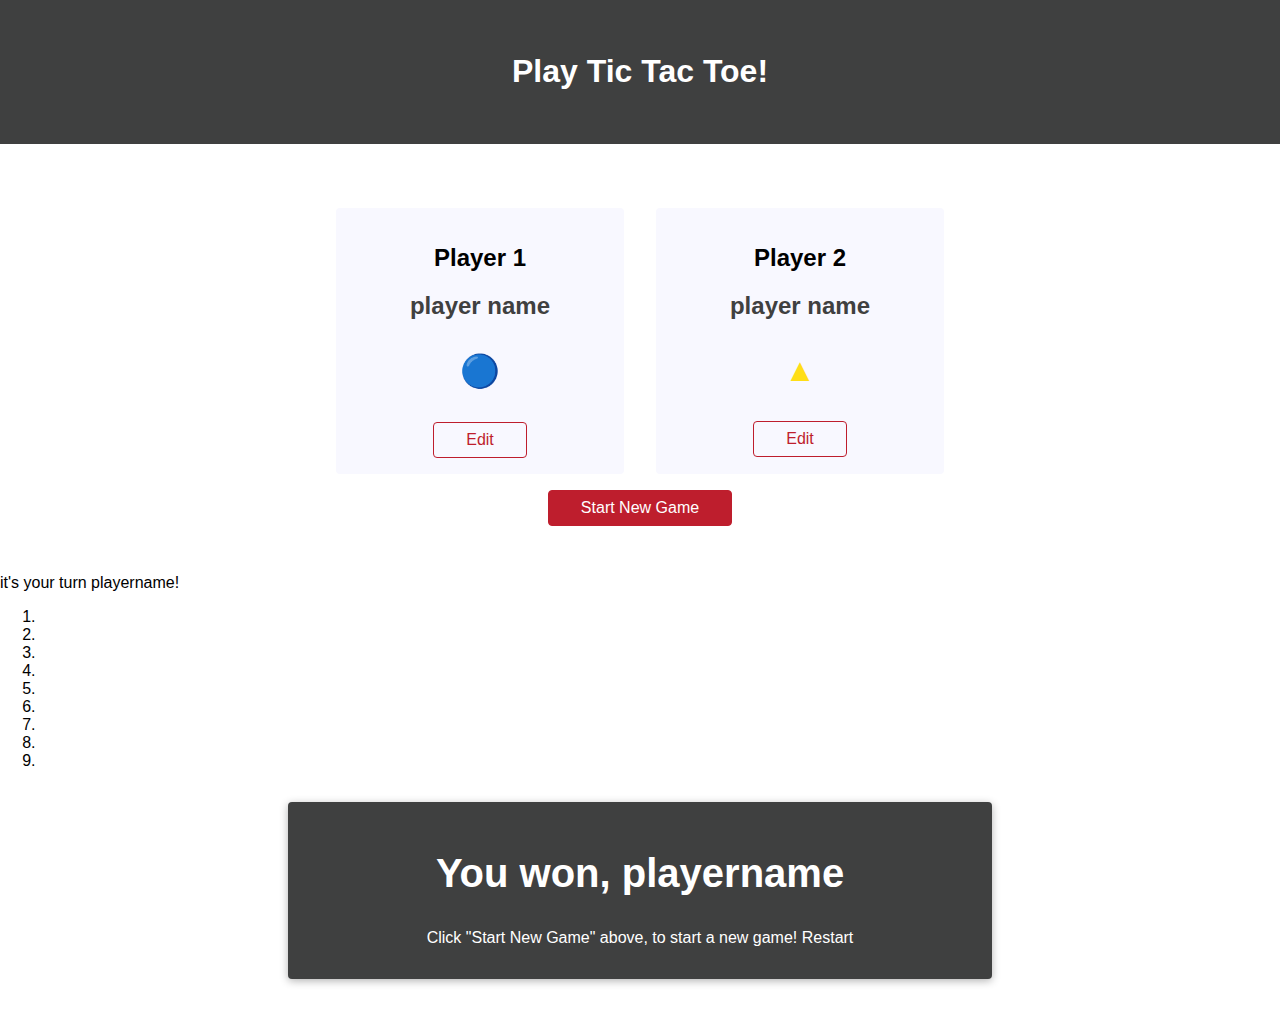
<file: index.html>
<!DOCTYPE html>
<html lang="en">
<head>
    <meta charset="UTF-8">
    <meta http-equiv="X-UA-Compatible" content="IE=edge">
    <meta name="viewport" content="width=device-width, initial-scale=1.0">
    <title>Tic Tac Toe</title>
    <link rel="stylesheet" href="styles/styles.css">
    <link rel="stylesheet" href="/styles/overlays.css">
    <link rel="stylesheet" href="styles/configuration.css">
    <link rel="stylesheet" href="styles/gamefield.css">
</head>
<body>
    <div id ="backdrop"></div>
    <header id = "main-header">
        <h1>Play Tic Tac Toe!</h1>
    </header>
    <main>
        <aside class="modal" id ="config-overlay">
            <h2>Choose your name</h2>
            <form class="form-control" action="text" for ="playername">
                <div>
                    <label for="playername">Player name</label>
                    <input type="text" name ="playername" id="plyername">
                </div>
                <div class = "btn-submit">
                    <button type="button" class="btn btn-light">Cancel</button>
                    <button type ="submit" class="btn">Confirm</button>
                </div>
            </form>
        </aside>
        <section id="game-config">
            <ol>
                <li>
                    <article>
                        <h2>Player 1</h2>
                        <h3>player name</h3>
                        <p class="player-sympol1">🔵</p>
                        <button class="btn btn-light">Edit</button>
                    </article>
                </li>
                <li>
                    <article>
                        <h2>Player 2</h2>
                        <h3>player name</h3>
                        <p class="player-sympol2">▲</p>
                        <button class="btn btn-light">Edit</button>
                    </article>
                </li>
            </ol>
            <button class="btn">Start New Game</button>     
        </section>
        <section id ="playbord">
            
            <p>it's your turn <span>playername</span>!</p>
            <ol>
                <li></li>
                <li></li>
                <li></li>

                <li></li>
                <li></li>
                <li></li>

                <li></li>
                <li></li>
                <li></li>
            </ol>
           
        </section>
        <section id="result">
            <article id="game-over">
                <h2>You won, <span>playername</span></h2>
                <p>Click "Start New Game" above, to start a new game! Restart</p>
            </article>          
        </section>
    </main>
</body>
</html>
</file>
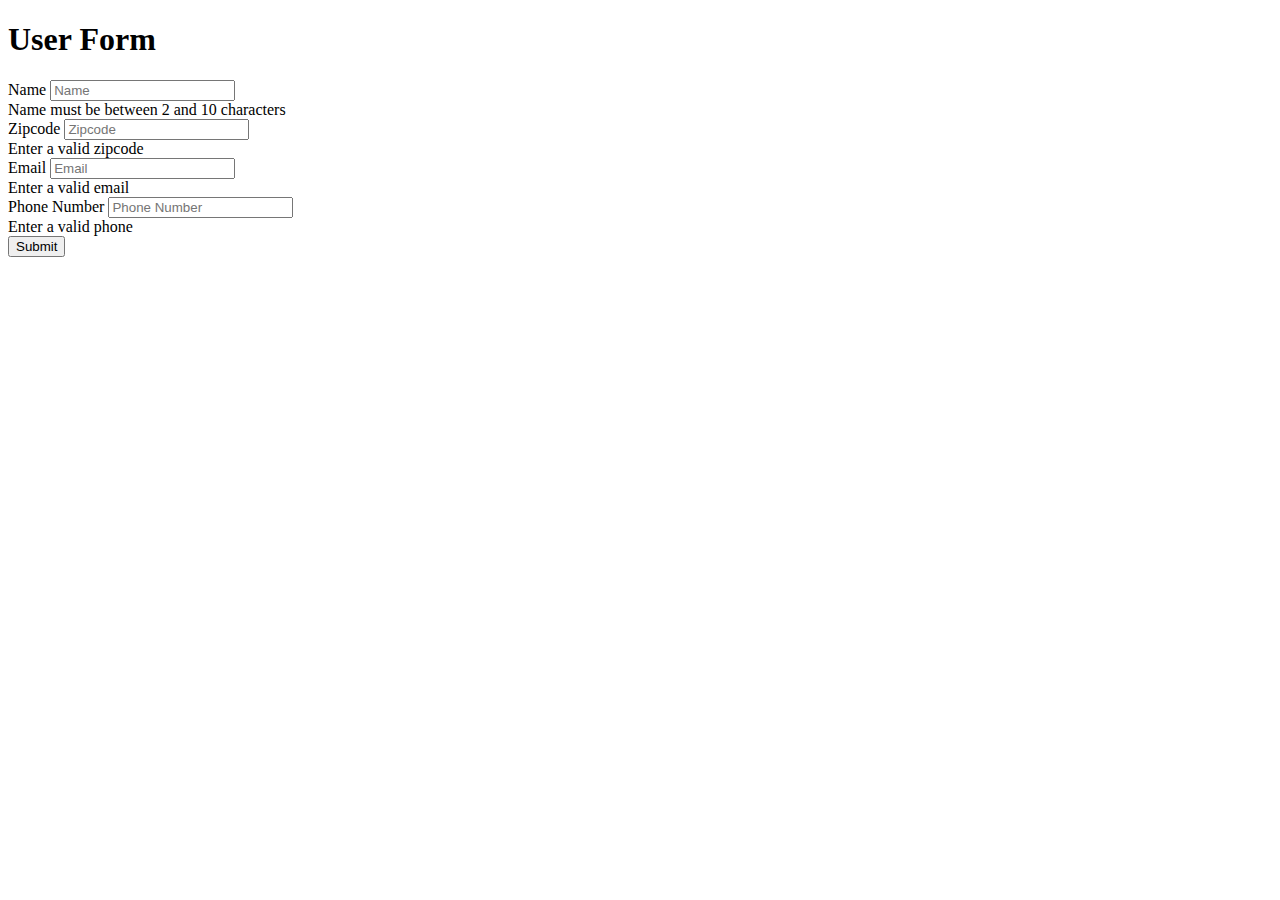
<file: mjs-regular-expression/index.html>
<!DOCTYPE html>
<html lang="en">
  <head>
    <meta charset="utf-8">
    <meta http-equiv="X-UA-Compatible" content="IE=edge">
    <meta name="viewport" content="width=device-width, initial-scale=1">
    <!-- The above 3 meta tags *must* come first in the head; any other head content must come *after* these tags -->
    <title>Regular Expressions MJS</title>
    <link rel="stylesheet" href="https://maxcdn.bootstrapcdn.com/bootstrap/4.0.0-beta.2/css/bootstrap.min.css" integrity="sha384-PsH8R72JQ3SOdhVi3uxftmaW6Vc51MKb0q5P2rRUpPvrszuE4W1povHYgTpBfshb" crossorigin="anonymous">
  </head>
  <body>
    <div class="container">
        <div class="row">
            <div class="col-md-6 mx-auto">
                <h1>User Form</h1>
                <form>
                    <div class="form-group">
                        <label>Name</label>
                        <input type="text" class="form-control"
                            id="name" placeholder="Name">
                        <div class="invalid-feedback">
                            Name must be between 2 and 10 characters
                        </div>
                    </div>
                    <div class="form-group">
                        <label>Zipcode</label>
                        <input type="text" class="form-control"
                            id="zip" placeholder="Zipcode">
                        <div class="invalid-feedback">
                            Enter a valid zipcode
                        </div>
                    </div>
                    <div class="form-group">
                        <label>Email</label>
                        <input type="text" class="form-control"
                            id="email" placeholder="Email">
                        <div class="invalid-feedback">
                            Enter a valid email
                        </div>
                    </div>
                    <div class="form-group">
                        <label>Phone Number </label>
                        <input type="text" class="form-control"
                            id="phone" placeholder="Phone Number">
                        <div class="invalid-feedback">
                            Enter a valid phone
                        </div>
                    </div>
                    <input type="submit" value="Submit"
                        class="btn btn-primary btn-block">
                </form>
            </div>
        </div>
    </div>
    <!-- jQuery first, then Popper.js, then Bootstrap JS -->
    <script src="https://code.jquery.com/jquery-3.2.1.slim.min.js" integrity="sha384-KJ3o2DKtIkvYIK3UENzmM7KCkRr/rE9/Qpg6aAZGJwFDMVNA/GpGFF93hXpG5KkN" crossorigin="anonymous"></script>
    <script src="https://cdnjs.cloudflare.com/ajax/libs/popper.js/1.12.3/umd/popper.min.js" integrity="sha384-vFJXuSJphROIrBnz7yo7oB41mKfc8JzQZiCq4NCceLEaO4IHwicKwpJf9c9IpFgh" crossorigin="anonymous"></script>
    <script src="https://maxcdn.bootstrapcdn.com/bootstrap/4.0.0-beta.2/js/bootstrap.min.js" integrity="sha384-alpBpkh1PFOepccYVYDB4do5UnbKysX5WZXm3XxPqe5iKTfUKjNkCk9SaVuEZflJ" crossorigin="anonymous"></script>
    <script src="app.js"></script>
  </body>
</html>
</file>
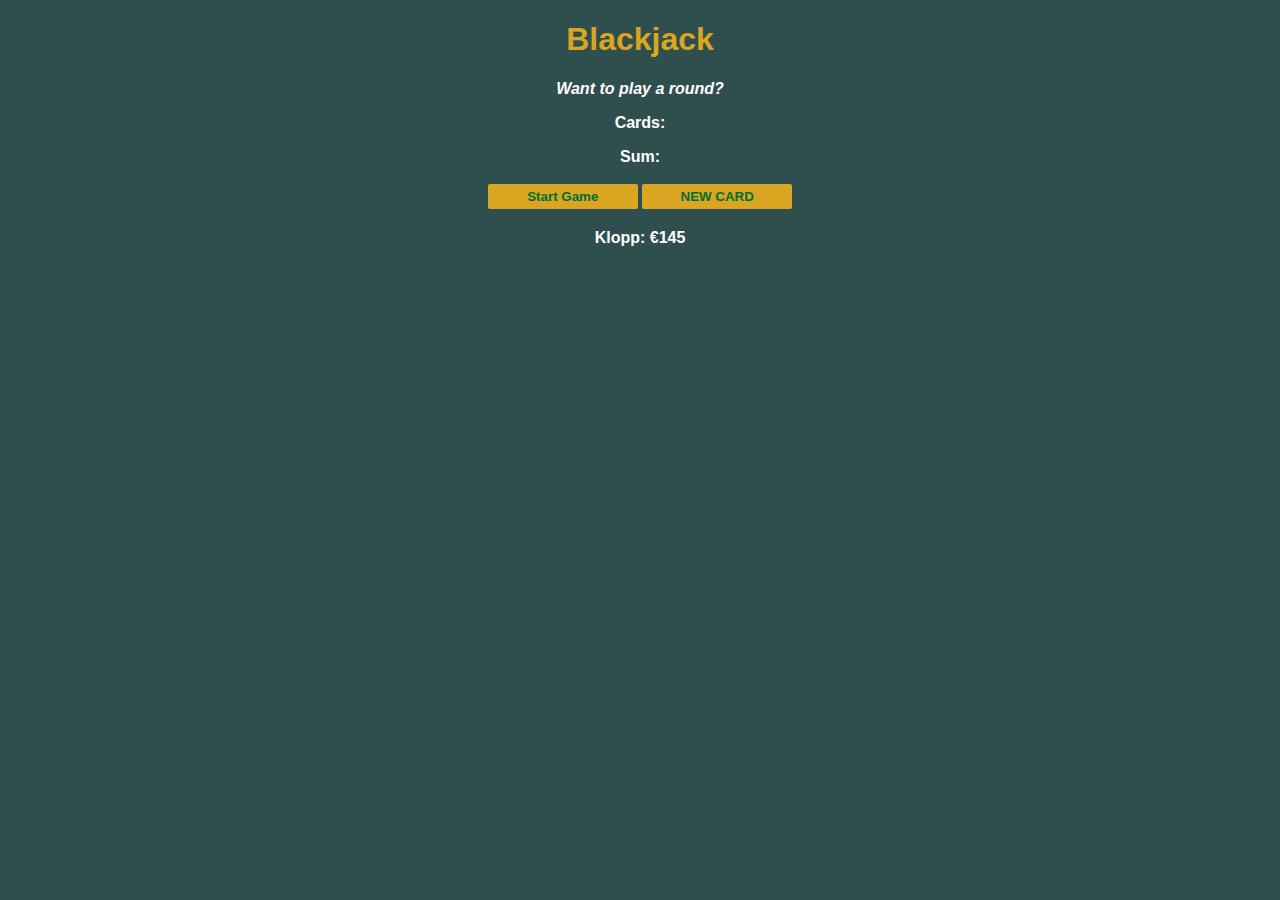
<file: scrimba-blackjack/index.html>
<!DOCTYPE html>
<html lang="en">
<head>
    <meta charset="UTF-8">
    <meta http-equiv="X-UA-Compatible" content="IE=edge">
    <meta name="viewport" content="width=device-width, initial-scale=1.0">
    <link rel="stylesheet" href="index.css">
    <title>Document</title>
</head>
<body>
    <h1>Blackjack</h1>
    <p id="message-el">Want to play a round?</p>
    <p id="cards-el">Cards: </p>
    <p id="sum-el">Sum: </p>
    <button onclick="startGame()">Start Game</button>
    <button onclick="newCard()">NEW CARD</button>
    <p id="player-el"></p>
    <script src="index.js"></script>
</body>
</html>
</file>
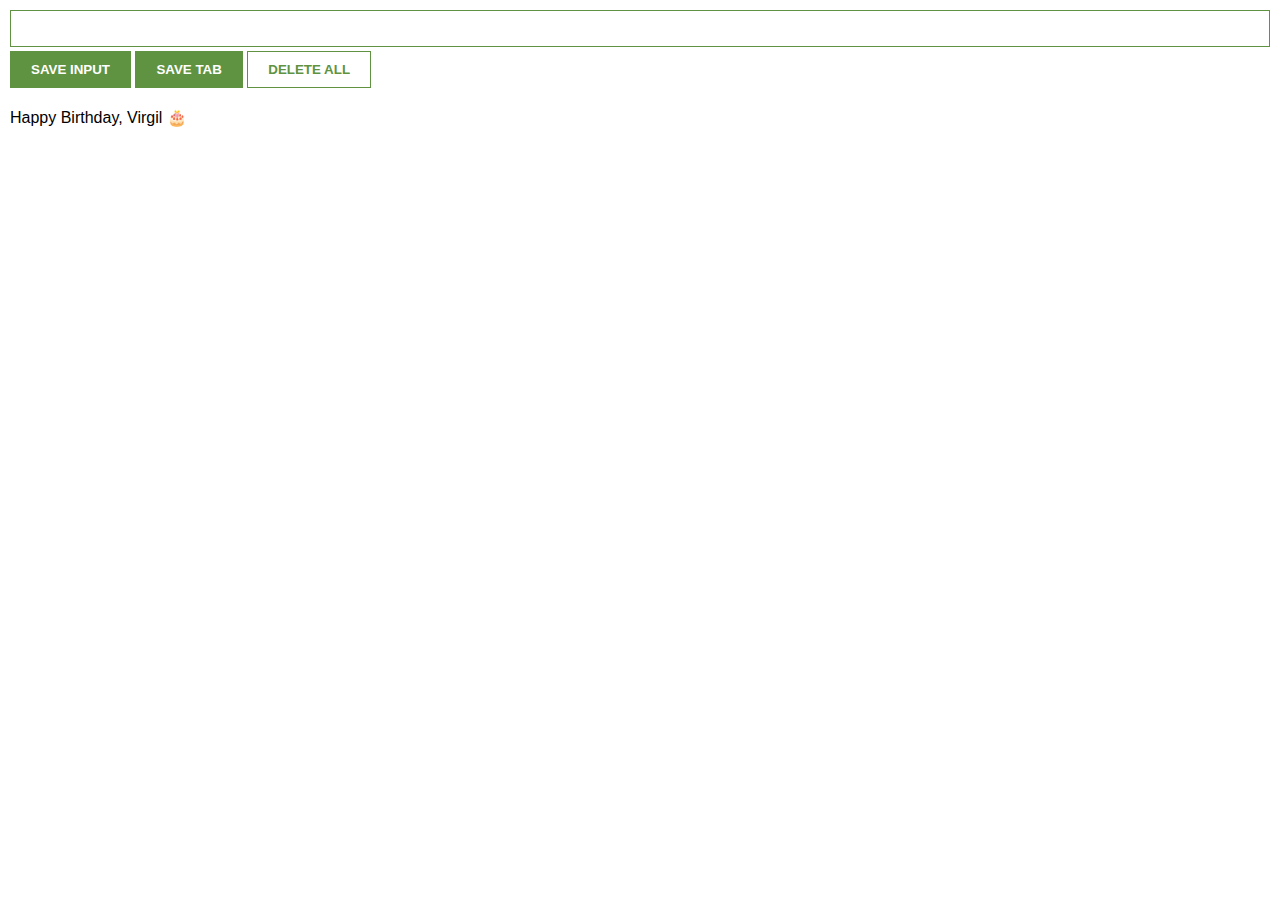
<file: scrimba-chrome-extension/index.html>
<!DOCTYPE html>
<html lang="en">
<head>
    <meta charset="UTF-8">
    <meta http-equiv="X-UA-Compatible" content="IE=edge">
    <meta name="viewport" content="width=device-width, initial-scale=1.0">
    <title>Document</title>
    <link rel="stylesheet" href="index.css">
</head>
<body>
    <input type="text" id="input-el">
    <button id="input-btn">SAVE INPUT</button>
    <button id ='tab-btn'>SAVE TAB</button>
    <button id="delete-btn">DELETE ALL</button>
    <ul id="ul-el">
    </ul>
    <p id="welcome-el"></p>
    <script src="index.js"></script>
</body>
</html>
</file>
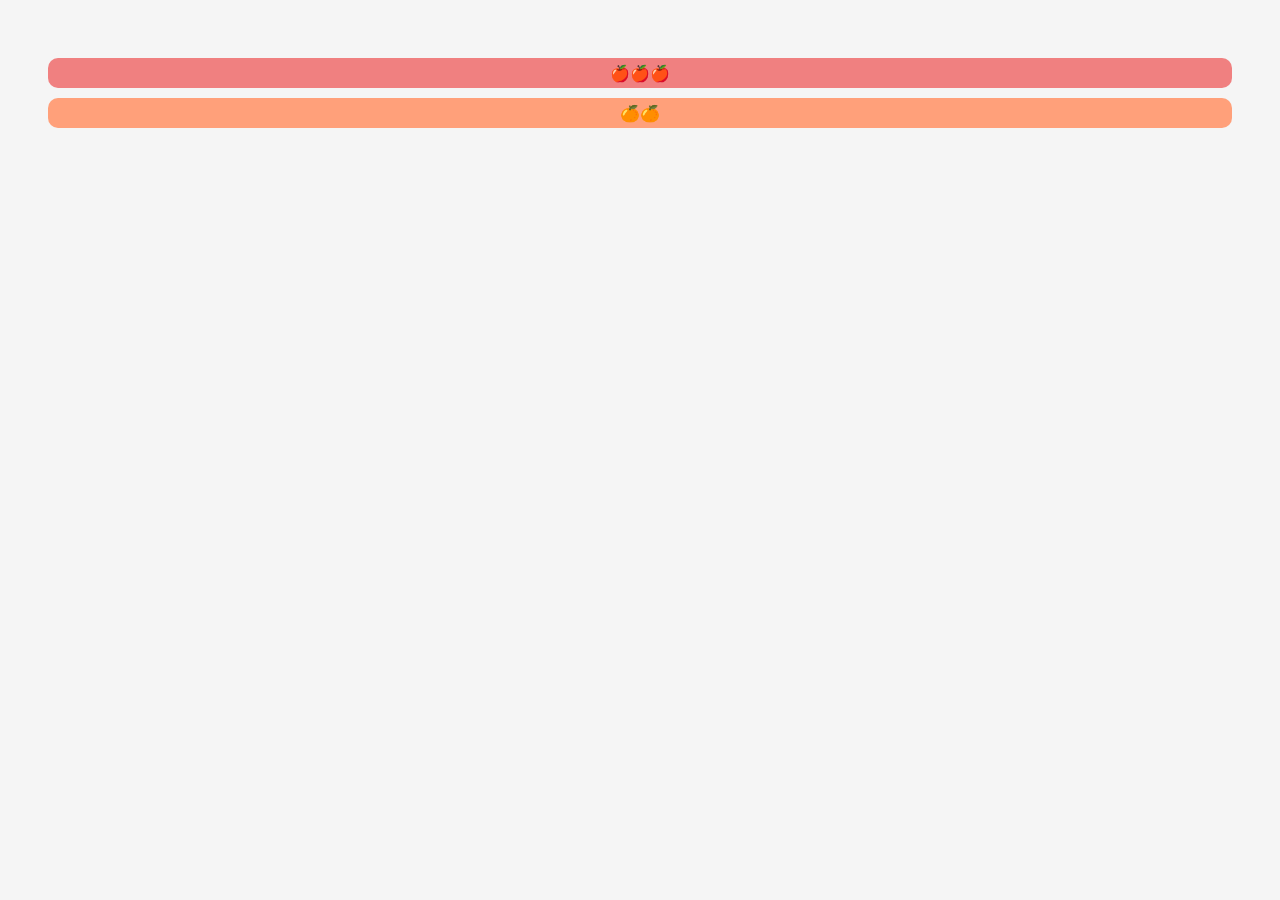
<file: scrimba-js-challenge-pt2/index.html>
<!DOCTYPE html>
<html lang="en">
<head>
    <meta charset="UTF-8">
    <meta http-equiv="X-UA-Compatible" content="IE=edge">
    <meta name="viewport" content="width=device-width, initial-scale=1.0">
    <link rel="stylesheet" href="style.css">
    <title>Document</title>
</head>
<body>
    <div id="apple-shelf"></div>  
    <div id="orange-shelf"></div>
    <script src="index.js"></script>
</body>
</html>
</file>
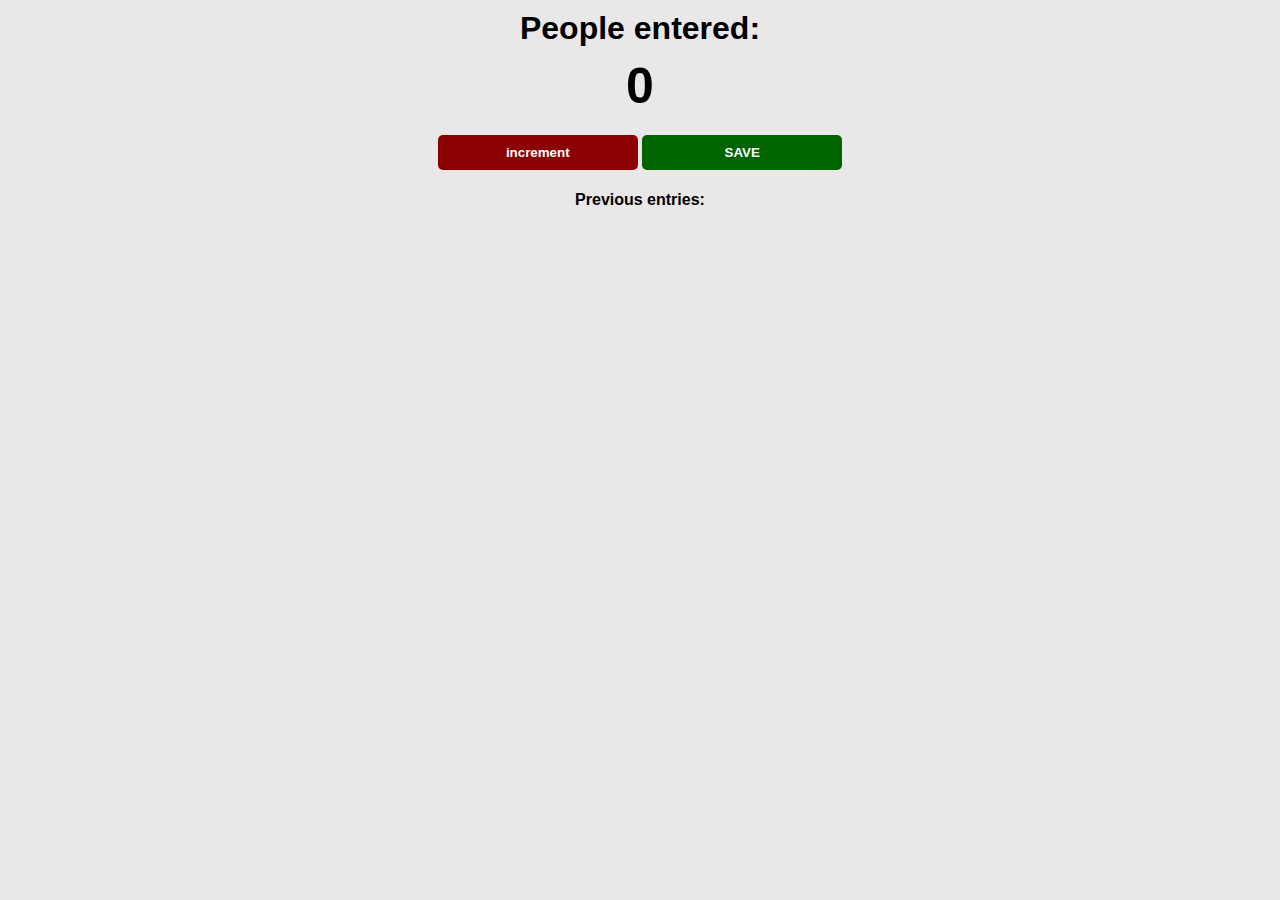
<file: simple-counter/index.html>
<!DOCTYPE html>
<html lang="en">
<head>
    <meta charset="UTF-8">
    <meta http-equiv="X-UA-Compatible" content="IE=edge">
    <meta name="viewport" content="width=device-width, initial-scale=1.0">
    <title>simple counter</title>
    <link rel="stylesheet" href="index.css">
</head>
<body>
    <h1>People entered:</h1>
    <h2 id="count-el">0</h2>
    <button id ="increment-btn" onclick="increment()">increment</button>
    <button id="save-btn" onclick="save()">SAVE</button>
    <p id="save-el">Previous entries: </p>
    <script src="index.js"></script>
</body>
</html>
</file>
<file: styles/styles.css>
:root{
    --color-red: #be1e2d;
    --color-blue:#21409a;
    --color-yellow:#ffde17;
    --dark:#3f4040;
    
}
body{
    font-family: Futura, sans-serif; 
    padding: 0;
    margin: 0;  
}

#main-header{
    background-color: var(--dark);
    color: #fff;
    padding: 2rem 5%;
    text-align: center;
}

.btn{
    font:inherit;
    padding: 0.5rem 2rem;
    margin: 0 .3rem;
    background-color: var(--color-red);
    border: 1px solid var(--color-red);
    color: #fff;
    border-radius: 4px;
    cursor: pointer;
}

.btn-light{
    background-color: transparent;
    border-color: var(--color-red);
    color: var(--color-red);
}

.btn:hover{
    background-color: #b61928;
    border-color: #971522;
}

.btn-light:hover{
    background-color: #ecbec3;
    border-color: transparent;
}
</file>
<file: styles/overlays.css>
.modal{
    position: fixed;
    top: 20%;
    left: 5%;
    width: 90%;
    background-color: #fff;
    padding: 1rem;
    border-radius: 6px;
    box-shadow: 0 2px 8px rgba(0, 0, 0, 0.4);
    display: none;
}

#backdrop{
    position: fixed;
    top: 0;
    left: 0;
    width: 100%;
    height: 100%;
    background-color: rgba(0, 0, 0, 0.3);
    display: none;
}

@media (min-width:48rem) {
    .modal{
        left: calc(50% - 20rem);
        width: 40rem;
    }
}
</file>
<file: styles/configuration.css>
#config-overlay{
    text-align: center;
}

#config-overlay h2{
    margin: .5rem 0;
}

.form-control{
    margin: .5rem 0;
}

.form-control label{
    display: block;
    margin-bottom: .5rem;
    font-weight: bold;
}

.form-control input{
    font: inherit;
    border: 1px solid;
    width: 15rem;
    padding: 0.4rem;
    margin-bottom: 1rem;
}

#game-config{
    width: 90%;
    max-width: 40rem;
    margin: 3rem auto;
    text-align: center;
}

#game-config ol{
    list-style: none;
    margin: 0;
    padding: 0;
    display: flex;
}

#game-config li{
    margin: 1rem;
    padding: 1rem;
    width: 50%;
    background-color: ghostwhite;
    border-radius: 4px;
    box-shadow: var(--dark);
}

#game-config h3{
    font-size: 1.5rem;
    margin: 0.5rem 0;
    color: var(--dark);
}

.player-sympol1{
    font-size: 2rem;
    font-weight: bold;
    color: var(--color-blue);
}

.player-sympol2{
    font-size: 2rem;
    font-weight: bold;
    color: var(--color-yellow);
}
</file>
<file: styles/gamefield.css>
#result{
    text-align: center;
    margin: 2rem;
}

#game-over{
    width: 90%;
    max-width: 40rem;
    margin: auto;
    padding: 1rem 2rem;
    background-color: var(--dark);
    color: #fff;
    box-shadow: 0 2px 8px rgba(0, 0, 0, 0.3);
    border-radius: 4px;

}

#game-over h2{
    font-size: 2.5rem;
}
</file>
<file: scrimba-blackjack/index.css>
body {
    font-family: 'Trebuchet MS', 'Lucida Sans Unicode', 'Lucida Grande', Arial, sans-serif;
    /*background-image: linear-gradient(to top, #845ec2, #2084e2, #00a1e6, #00b7d3, #00c9b7);  */  
    background-color: darkslategrey;
    background-size: cover;
    font-weight: bold;
    color: white;
    text-align: center;
}

h1 {
    color: goldenrod;
}

#message-el {
    font-style: italic;
}

/* 3. Make sure that the two buttons have some space between
each other when they are rendered out vertically */
button {
    color: #016f32;
    width: 150px;
    background: goldenrod;
    padding-top: 5px;
    padding-bottom: 5px;
    font-weight: bold;
    border: none;
    border-radius: 2px;
    margin-bottom: 4px;
    margin-top: 2px;
}
</file>
<file: scrimba-chrome-extension/index.css>
body {
    margin: 0;
    padding: 10px;
    font-family: Arial, Helvetica, sans-serif;
    min-width: 400px;
}

input {
    width: 100%;
    padding: 10px;
    box-sizing: border-box;
    border: 1px solid #5f9341;
    margin-bottom: 4px;
}

button {
    background: #5f9341;
    color: white;
    padding: 10px 20px;
    border: 1px solid #5f9341;
    font-weight: bold;
}

#delete-btn {
    background: white;
    color: #5f9341;
}

ul {
    margin-top: 20px;
    list-style: none;
    padding-left: 0;
}

li {
    margin-top: 5px;
}

a {
    color: #5f9341;
}
</file>
<file: scrimba-js-challenge-pt2/style.css>
body {
    padding: 40px;
    background: whitesmoke;
    text-align: center;
}

#apple-shelf {
    background: lightcoral;
    border-radius: 10px;
    height: 30px;
    margin: 10px 0;
    text-align: center;
    /* Center vertically and horizontally */
    display: flex;
    justify-content: center;
    align-items: center;
}

#orange-shelf {
    background: lightsalmon;
    border-radius: 10px;
    height: 30px;
    /* Center vertically and horizontally */
    display: flex;
    justify-content: center;
    align-items: center;
}
</file>
<file: simple-counter/index.css>
body {
    background-color: rgb(233, 231, 231);

    font-family: -apple-system, BlinkMacSystemFont, 'Segoe UI', Roboto, Oxygen, Ubuntu, Cantarell, 'Open Sans', 'Helvetica Neue', sans-serif;
    font-weight: bold;
    text-align: center;
}

h1 {
    margin-top: 10px;
    margin-bottom: 10px;
}

h2 {
    font-size: 50px;
    margin-top: 0;
    margin-bottom: 20px;
}

button {
    border: none;
    padding-top: 10px;
    padding-bottom: 10px;
    color: white;
    font-weight: bold;
    width: 200px;
    margin-bottom: 5px;
    border-radius: 5px;
}

#increment-btn {
    background: darkred;
}

#save-btn {
    background: darkgreen;
}
</file>
